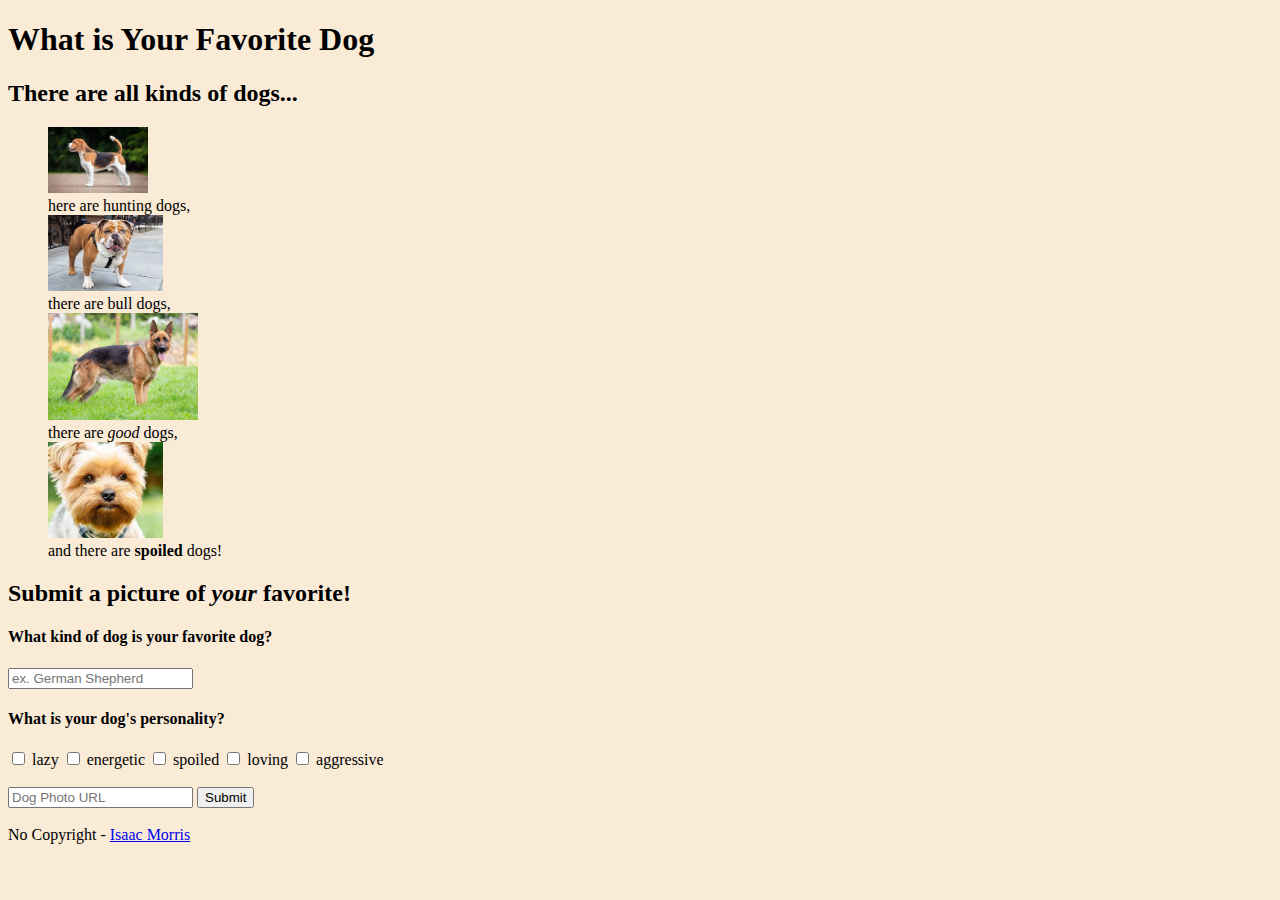
<file: dogForm.html>
<!DOCTYPE html>
<html lang="en-US">
<head>
    <meta attriubute="value">
    <title>Dog Thing</title>
</head>
<body style="background-color: antiquewhite;">
    <main>
    <h1>What is Your Favorite Dog</h1>
    <section>
        <h2>There are all kinds of dogs...</h2>
        <figure>
        <img src="images/beagleDog.jpeg" style="width: 100px;">
        <figcaption>here are hunting dogs,</figcaption>
        <img src="images/bullDog.jpeg" style="width: 115px;">
        <figcaption>there are bull dogs,</figcaption>
        <img src="images/germanDog.webp" style="width: 150px;">
        <figcaption>there are <i>good</i> dogs,</figcaption>
        <img src="images/yorkDog.jpeg" style="width: 115px;">
        <figcaption>and there are <b>spoiled</b> dogs!</figcaption>
    </figure>
    </section>
    <section>
        <h2>Submit a picture of <em>your</em> favorite!</h2>
        <h4>What kind of dog is your favorite dog?</h4>
        <form>
            <input type="text" placeholder="ex. German Shepherd" name="dogType">
        </form>
        <h4>What is your dog's personality?</h4>
        <form>
            <input type="checkbox" name="personality" value="lazy">
            <label for="lazy">lazy</label>
            <input name="personality" value="energetic" type="checkbox">
            <label for="energetic">energetic</label>
            <input name="personality" value="spoiled" type="checkbox">
            <label for="spoiled">spoiled</label>
            <input type="checkbox" name="personality" value="loving">
            <label for="loving">loving</label>
            <input type="checkbox" name="personality" value="aggressive">
            <label for="aggressive">aggressive</label>
        </form>
        <br>
        <form>
            <input type="text" placeholder="Dog Photo URL">
            <button type="button">Submit</button>
        </form>
    </section>
</main>
</body>
<br>
<footer>No Copyright - <a href="https://imorris03.github.io/personal-isaac-morris/">Isaac Morris</a></footer>
</html>
</file>
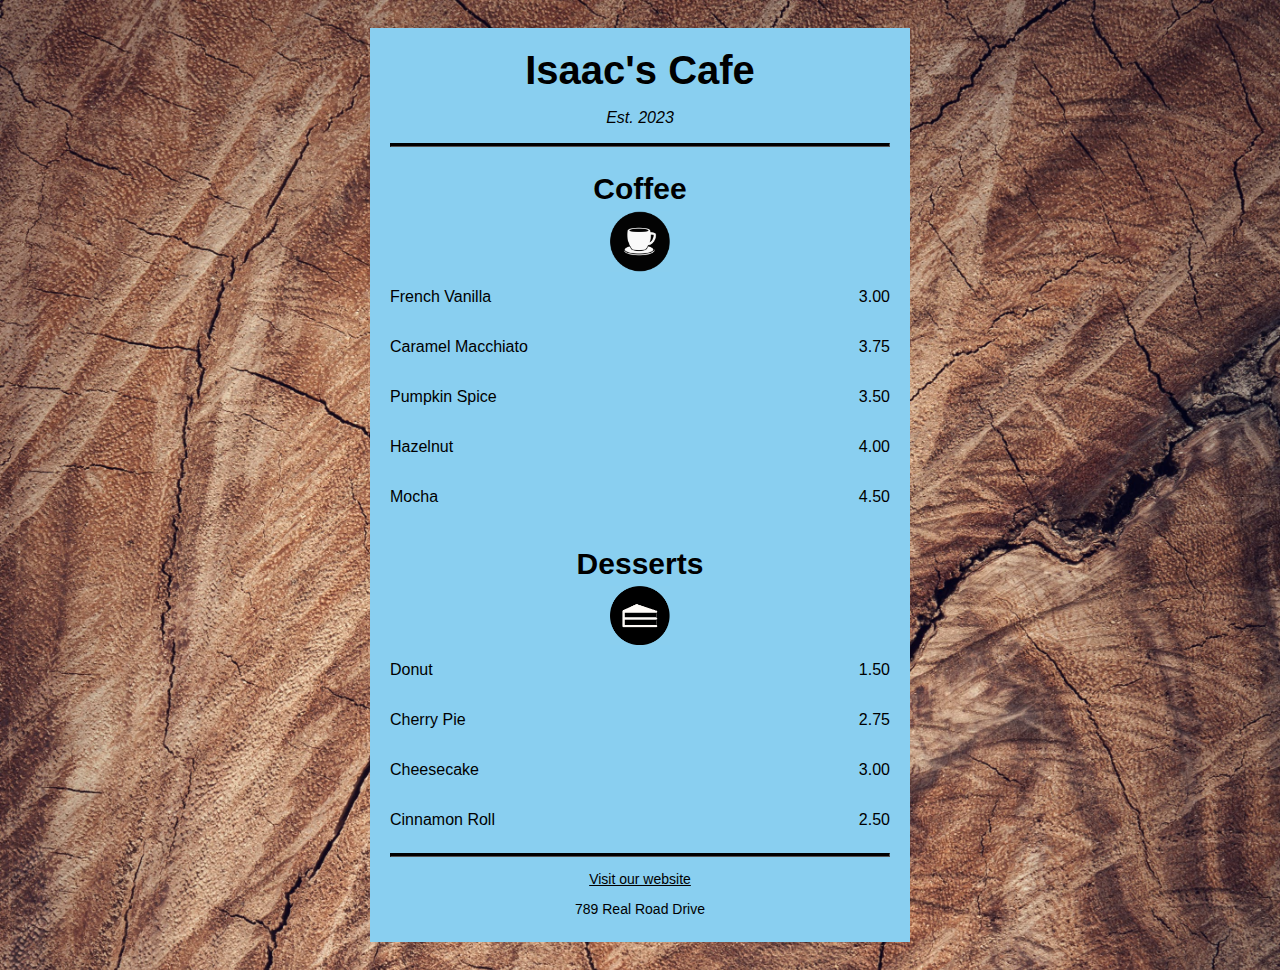
<file: menu.html>
<!DOCTYPE html>
<html lang="en">
<head>
    <meta charset="UTF-8">
    <meta name="viewport" content="width=device-width, initial-scale=1.0">
    <title>Cafe Menu</title>
    <link rel="stylesheet" href="menu.css"/>
</head>
<body>
    <div>
    <main>
        <h1>Isaac's Cafe</h1>
        <p class="established">Est. 2023</p>
        <hr>
        <section>
            <h2>Coffee</h2>
            <img src="images/COFFEE LOGO.png" alt="coffee logo">
            <article class="item">
                <p class="flavor">French Vanilla</p><p class="price">3.00</p>
            </article>
            <article class="item">
                <p class="flavor">Caramel Macchiato</p><p class="price">3.75</p>
            </article>
            <article class="item">
                <p class="flavor">Pumpkin Spice</p><p class="price">3.50</p>
            </article>
            <article class="item">
                <p class="flavor">Hazelnut</p><p class="price">4.00</p>
            </article>
            <article class="item">
                <p class="flavor">Mocha</p><p class="price">4.50</p>
            </article>
        </section>
        <section>
            <h2>Desserts</h2>
            <img src="images/cake logo.png" alt="cake logo">
            <article class="item">
                <p class="dessert">Donut</p><p class="price">1.50</p>
              </article>
              <article class="item">
                <p class="dessert">Cherry Pie</p><p class="price">2.75</p>
              </article>
              <article class="item">
                <p class="dessert">Cheesecake</p><p class="price">3.00</p>
              </article>
              <article class="item">
                <p class="dessert">Cinnamon Roll</p><p class="price">2.50</p>
              </article>
        </section>
    </main>
    <hr>
    <footer>
        <a href="https://imorris03.github.io/personal-isaac-morris/" target="_blank"><p>Visit our website</p></a>
        <p class="address">789 Real Road Drive</p>
    </footer>
    </div>
</body>
</html>
</file>
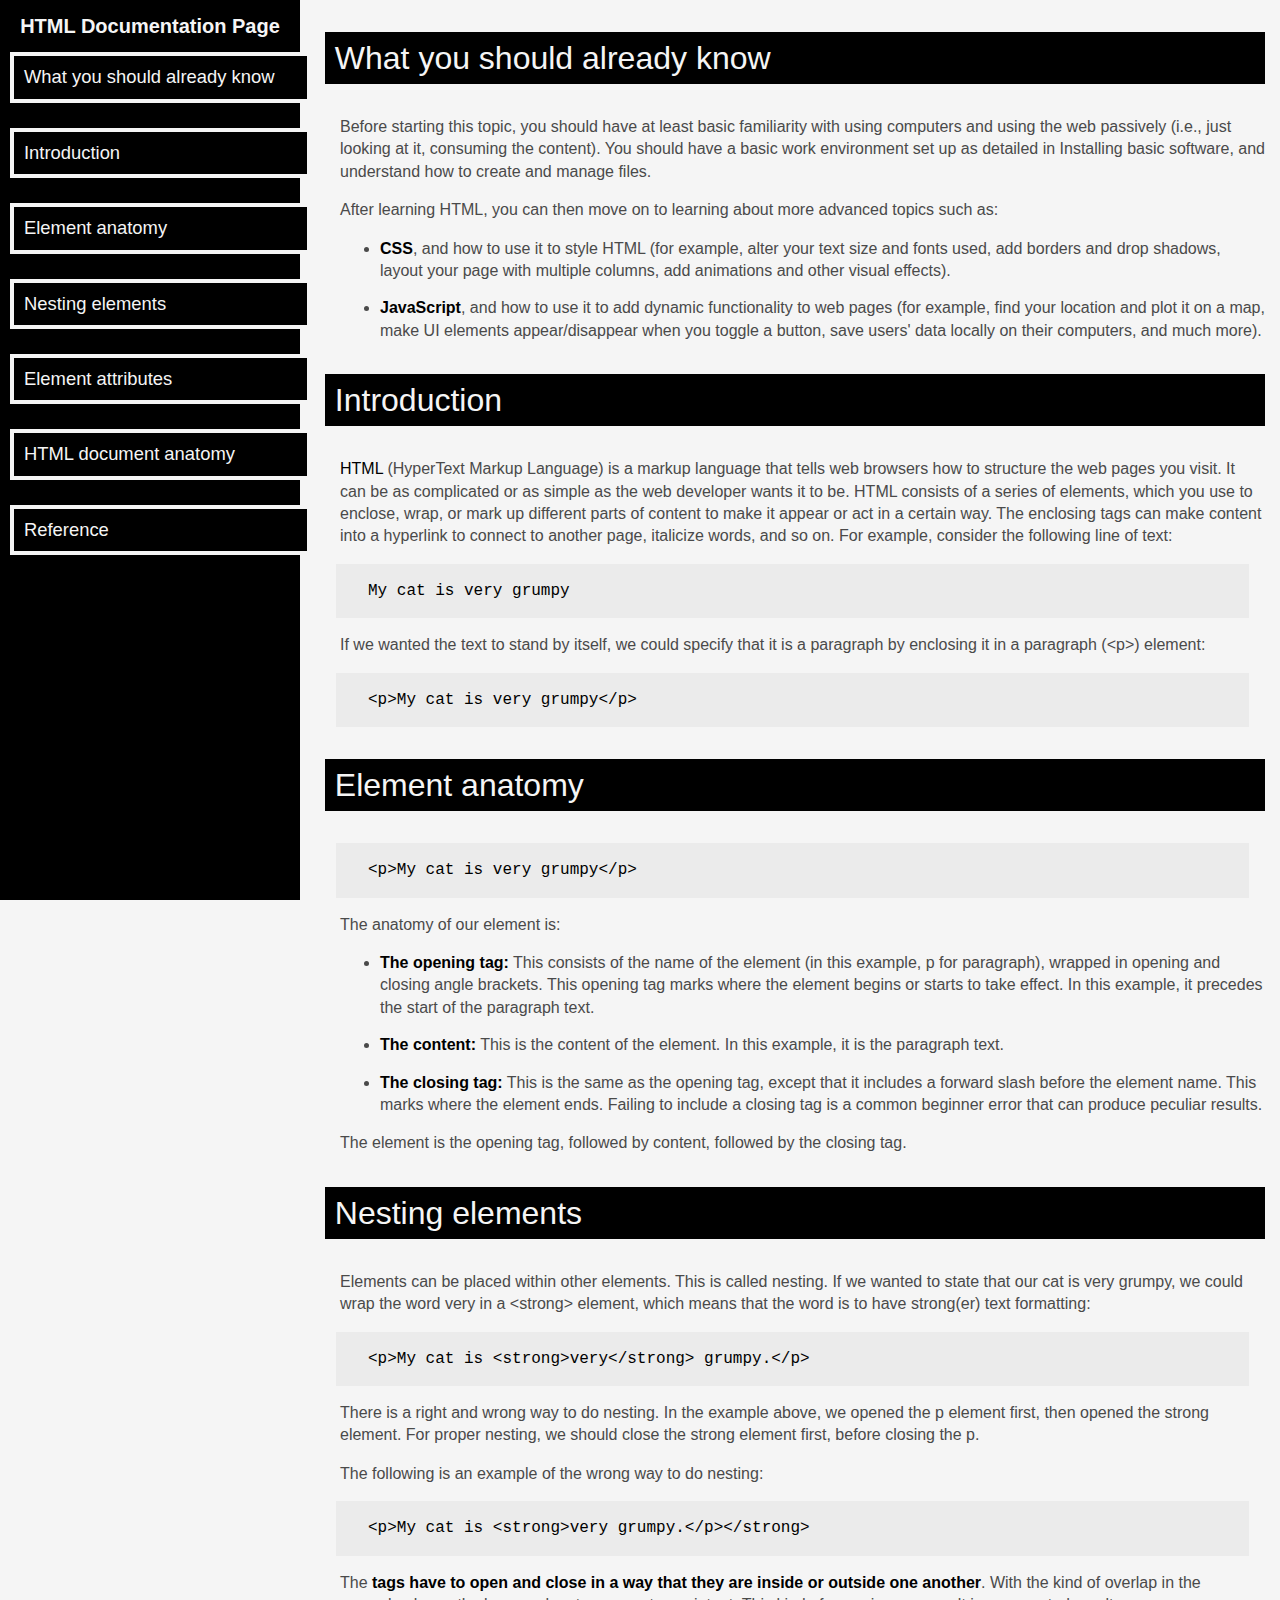
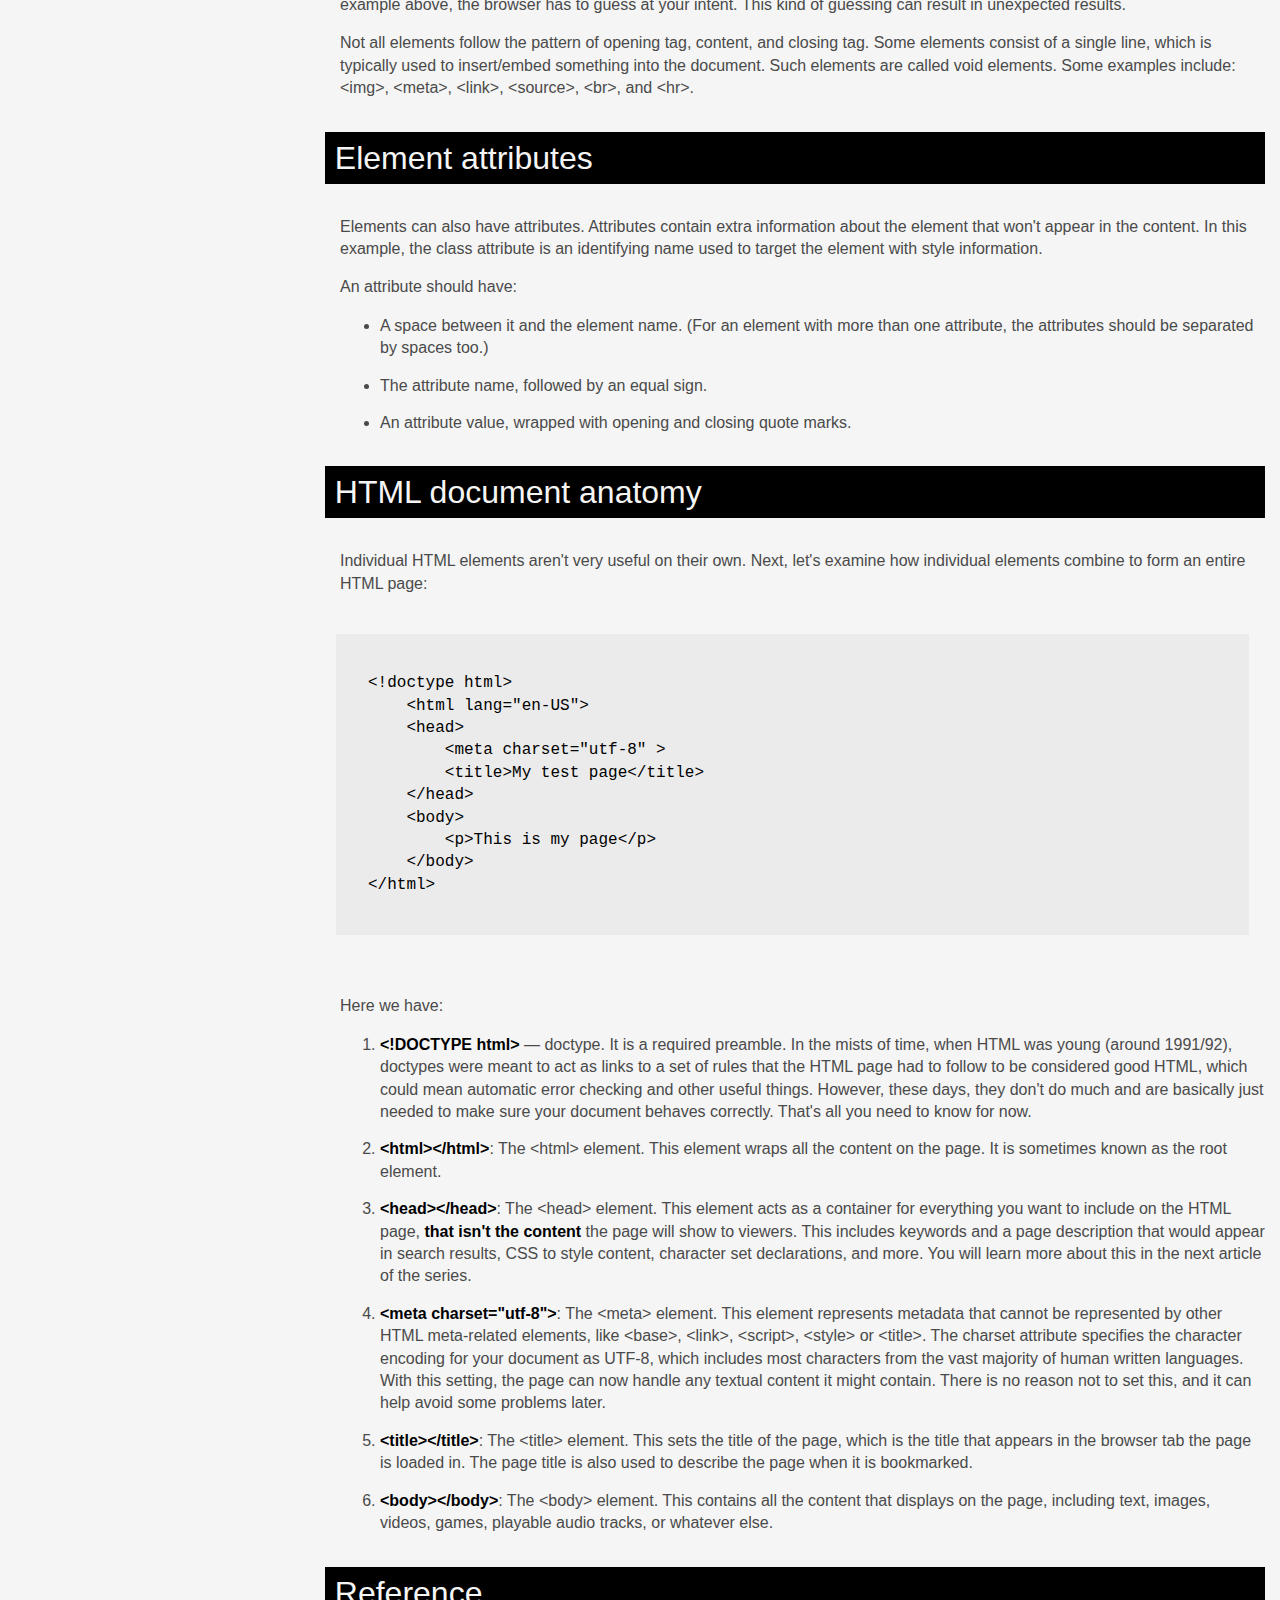
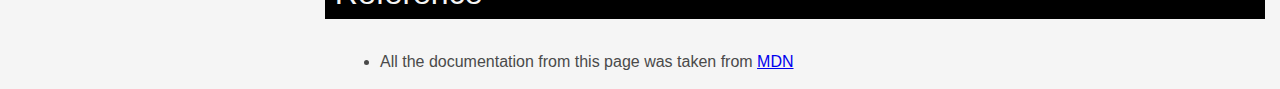
<file: html Technical Documentation Project/fcc_solution.html>
<!DOCTYPE html>
<html lang="en-us">
<head>
    <meta charset="UTF-8">
    <meta name="viewport" content="width=device-width, initial-scale=1.0">
    <title>HTML Technical Documentation Page</title>
    <link rel="stylesheet" href="fcc_solution.css">
</head>
<body>
    <p class="small-screen-header">HTML Documentation</p>
    <nav id="navbar">
        <header class="h1">HTML Documentation Page</header>
        <ul>
            <li><a href="#what_you_should_already_know" class="nav-link">What you should already know</a></li>
            <li><a href="#introduction" class="nav-link">Introduction</a></li>
            <li><a href="#element_anatomy" class="nav-link">Element anatomy</a></li>
            <li><a href="#nesting_elements" class="nav-link">Nesting elements</a></li>
            <li><a href="#element_attributes" class="nav-link">Element attributes</a></li>
            <li><a href="#html_document_anatomy" class="nav-link">HTML document anatomy</a></li>
            <li><a href="#reference" class="nav-link last">Reference</a></li>
        </ul>
    </nav>
    <main id="main-doc">
        <section class="main-section prereq" id="what_you_should_already_know">
            <header>What you should already know</header>
            <p>
                Before starting this topic, you should have at least basic familiarity 
                with using computers and using the web passively (i.e., just looking 
                at it, consuming the content). You should have a basic work 
                environment set up as detailed in Installing basic software, and 
                understand how to create and manage files.
            </p>
            <p>After learning HTML, you can then move on to learning about more advanced topics such as:</p>
            <ul>
                <li>
                    <b>CSS</b>, and how to use it to style HTML (for example, alter 
                    your text size and fonts used, add borders and drop shadows, 
                    layout your page with multiple columns, add animations and 
                    other visual effects).
                </li>
                <li>
                    <b>JavaScript</b>, and how to use it to add dynamic 
                    functionality to web pages (for example, find your location 
                    and plot it on a map, make UI elements appear/disappear 
                    when you toggle a button, save users' data locally on their 
                    computers, and much more).
                </li>
            </ul>
        </section>
        <section class="main-section intro" id="introduction">
            <header>Introduction</header>
            <p>
                <dfn>HTML</dfn> (HyperText Markup Language) is a markup language that tells 
                web browsers how to structure the web pages you visit. It can be as complicated 
                or as simple as the web developer wants it to be. HTML consists of a series of 
                elements, which you use to enclose, wrap, or mark up different parts of content 
                to make it appear or act in a certain way. The enclosing tags can make content 
                into a hyperlink to connect to another page, italicize words, and so on. For 
                example, consider the following line of text:
            </p>
            <code>My cat is very grumpy</code>
            <p>
                If we wanted the text to stand by itself, we could specify that it is a paragraph 
                by enclosing it in a paragraph (&lt;p&gt;) element:
            </p>
            <code>&lt;p&gt;My cat is very grumpy&lt;/p&gt;</code>
        </section>
        <section class="main-section element_of_anatomy" id="element_anatomy">
            <header>Element anatomy</header>
            <code>&lt;p&gt;My cat is very grumpy&lt;/p&gt;</code>
            <p>The anatomy of our element is:</p>
            <ul>
                <li><b>The opening tag:</b> This consists of the name of the element (in this 
                    example, p for paragraph), wrapped in opening and closing angle brackets. 
                    This opening tag marks where the element begins or starts to take effect. 
                    In this example, it precedes the start of the paragraph text.</li>
                <li><b>The content:</b> This is the content of the element. In this example, 
                    it is the paragraph text.</li>
                <li><b>The closing tag:</b> This is the same as the opening tag, except that 
                    it includes a forward slash before the element name. This marks where the 
                    element ends. Failing to include a closing tag is a common beginner error 
                    that can produce peculiar results.</li>
            </ul>
            <p>The element is the opening tag, followed by content, followed by the closing tag.</p>
        </section>
        <section class="main-section nesting" id="nesting_elements">
            <header>Nesting elements</header>
            <p>
                Elements can be placed within other elements. This is called nesting. If we 
                wanted to state that our cat is very grumpy, we could wrap the word very in a 
                &lt;strong&gt; element, which means that the word is to have strong(er) text 
                formatting:
            </p>
            <code>&lt;p&gt;My cat is &lt;strong&gt;very&lt;/strong&gt; grumpy.&lt;/p&gt;</code>
            <p>
                There is a right and wrong way to do nesting. In the example above, we opened 
                the p element first, then opened the strong element. For proper nesting, we 
                should close the strong element first, before closing the p.
            </p>
            <p>The following is an example of the wrong way to do nesting:</p>
            <code>&lt;p&gt;My cat is &lt;strong&gt;very grumpy.&lt;/p&gt;&lt;/strong&gt;</code>
            <p>
                The <b>tags have to open and close in a way that they are inside or outside one 
                another</b>. With the kind of overlap in the example above, the browser has to guess 
                at your intent. This kind of guessing can result in unexpected results.
            </p>
            <p>
                Not all elements follow the pattern of opening tag, content, and closing tag. 
                Some elements consist of a single line, which is typically used to insert/embed 
                something into the document. Such elements are called void elements. Some examples
                include: &lt;img&gt;, &lt;meta&gt;, &lt;link&gt;, &lt;source&gt;, &lt;br&gt;, and 
                &lt;hr&gt;.
            </p>
        </section>
        <section class="main-section attributes" id="element_attributes">
            <header>Element attributes</header>
            <p>
                Elements can also have attributes. Attributes contain extra information about the 
                element that won't appear in the content. In this example, the class attribute is 
                an identifying name used to target the element with style information.
            </p>
            <p>An attribute should have:</p>
            <ul>
                <li>A space between it and the element name. (For an element with more than one 
                    attribute, the attributes should be separated by spaces too.)</li>
                <li>The attribute name, followed by an equal sign.</li>
                <li>An attribute value, wrapped with opening and closing quote marks.</li>
            </ul>
        </section>
        <section class="main-section document_anatomy" id="html_document_anatomy">
            <header>HTML document anatomy</header>
            <p>
                Individual HTML elements aren't very useful on their own. Next, let's examine how 
                individual elements combine to form an entire HTML page:
            </p>
            <pre>
                <code>
&lt;!doctype html&gt;
    &lt;html lang=&quot;en-US&quot;&gt;
    &lt;head&gt;
        &lt;meta charset=&quot;utf-8&quot; &gt;
        &lt;title&gt;My test page&lt;/title&gt;
    &lt;/head&gt;
    &lt;body&gt;
        &lt;p&gt;This is my page&lt;/p&gt;
    &lt;/body&gt;
&lt;/html&gt;
                </code>
            </pre>
            <p>Here we have:</p>
            <ol>
                <li>
                    <b>&lt;!DOCTYPE html&gt;</b> — doctype. It is a required preamble. In the mists 
                    of time, when HTML was young (around 1991/92), doctypes were meant to 
                    act as links to a set of rules that the HTML page had to follow to be 
                    considered good HTML, which could mean automatic error checking and other 
                    useful things. However, these days, they don't do much and are basically 
                    just needed to make sure your document behaves correctly. That's all you 
                    need to know for now.
                </li>
                <li>
                    <b>&lt;html&gt;&lt;/html&gt;</b>: The &lt;html&gt; element. This element wraps 
                    all the content on the page. It is sometimes known as the root element.
                </li>
                <li>
                    <b>&lt;head&gt;&lt;/head&gt;</b>: The &lt;head&gt; element. This element acts 
                    as a container for everything you want to include on the HTML page, <b>that 
                    isn't the content</b> the page will show to viewers. This includes keywords 
                    and a page description that would appear in search results, CSS to style 
                    content, character set declarations, and more. You will learn more about 
                    this in the next article of the series.
                </li>
                <li>
                    <b>&lt;meta charset=&quot;utf-8&quot;&gt;</b>: The &lt;meta&gt; element. 
                    This element represents metadata that cannot be represented by other HTML 
                    meta-related elements, like &lt;base&gt;, &lt;link&gt;, &lt;script&gt;, 
                    &lt;style&gt; or &lt;title&gt;. The charset attribute specifies the 
                    character encoding for your document as UTF-8, which includes most 
                    characters from the vast majority of human written languages. With this 
                    setting, the page can now handle any textual content it might contain. 
                    There is no reason not to set this, and it can help avoid some problems 
                    later.
                </li>
                <li>
                    <b>&lt;title&gt;&lt;/title&gt;</b>: The &lt;title&gt; element. This sets the 
                    title of the page, which is the title that appears in the browser tab the 
                    page is loaded in. The page title is also used to describe the page when 
                    it is bookmarked.
                </li>
                <li>
                    <b>&lt;body&gt;&lt;/body&gt;</b>: The &lt;body&gt; element. This contains all 
                    the content that displays on the page, including text, images, videos, 
                    games, playable audio tracks, or whatever else.
                </li>
            </ol>
        </section>
        <section class="main-section link" id="reference">
            <header>Reference</header>
            <ul>
                <li>
                    All the documentation from this page was taken from 
                    <a href="https://developer.mozilla.org/en-US/docs/Web/HTML">MDN</a>
                </li>
            </ul>
        </section>
    </main>
</body>
</html>
</file>
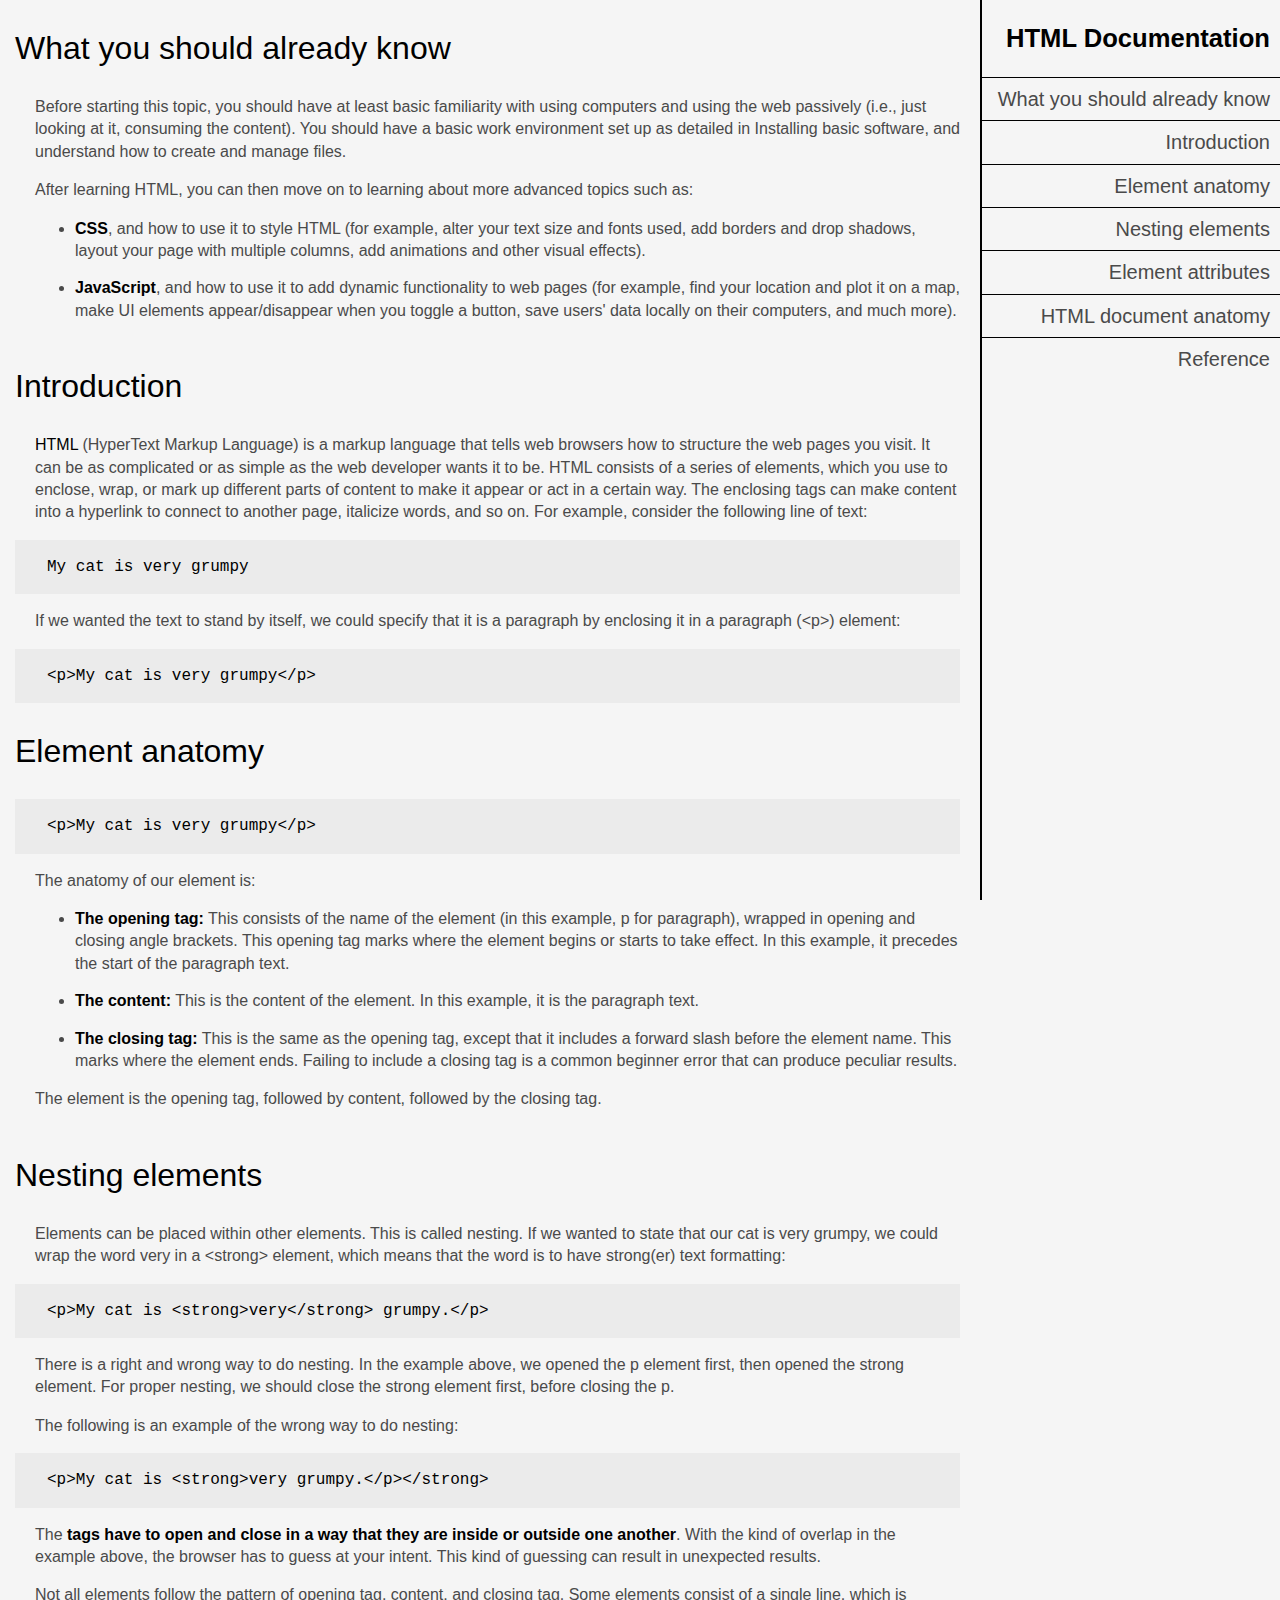
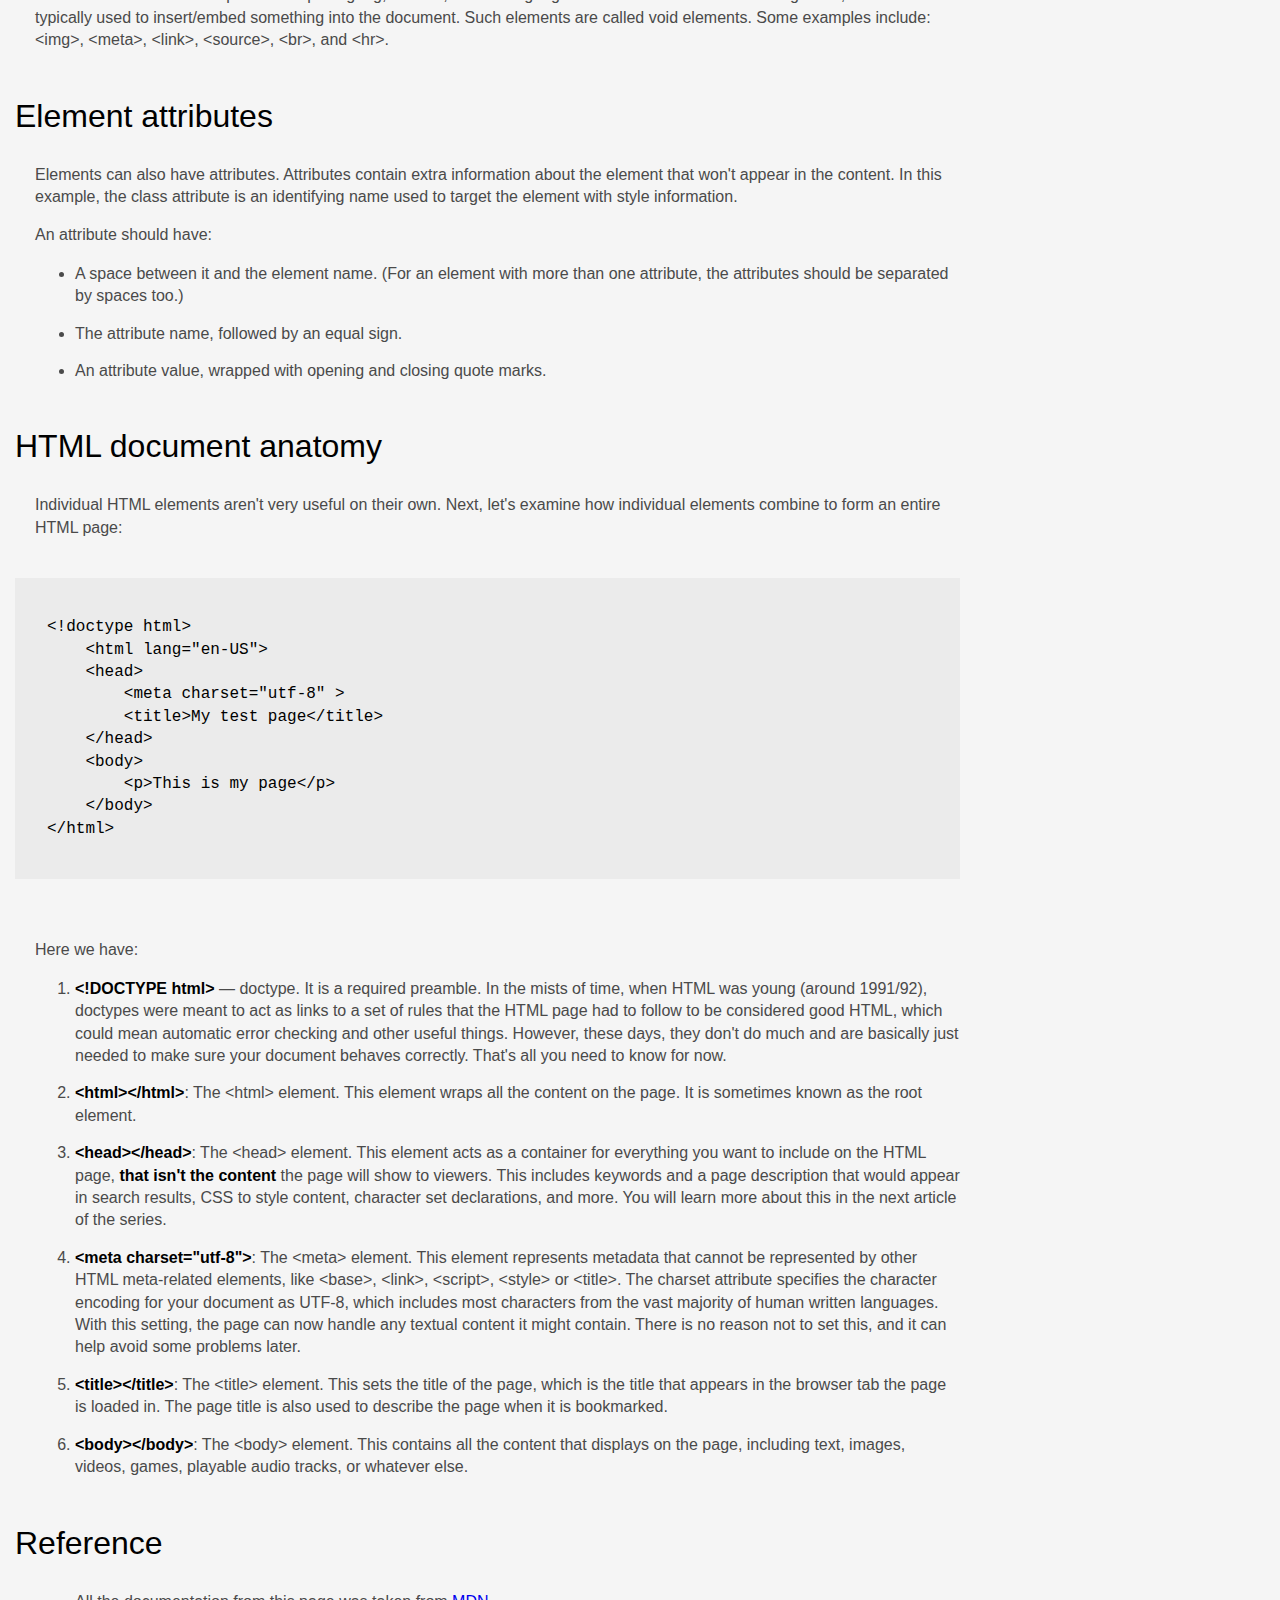
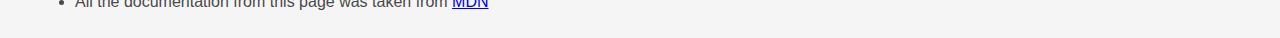
<file: html Technical Documentation Project/tdpage.html>
<!DOCTYPE html>
<html lang="en-us">
<head>
    <meta charset="UTF-8">
    <meta name="viewport" content="width=device-width, initial-scale=1.0">
    <title>HTML Technical Documentation Page</title>
    <link rel="stylesheet" href="styles.css">
</head>
<body>
    <h1 class="small-screen-header">HTML Documentation</h1>
    <nav id="navbar">
        <header>
            <h1>HTML Documentation</h1>
        </header>
        <ul>
            <li><a href="#what_you_should_already_know" class="nav-link">What you should already know</a></li>
            <li><a href="#introduction" class="nav-link">Introduction</a></li>
            <li><a href="#element_anatomy" class="nav-link">Element anatomy</a></li>
            <li><a href="#nesting_elements" class="nav-link">Nesting elements</a></li>
            <li><a href="#element_attributes" class="nav-link">Element attributes</a></li>
            <li><a href="#html_document_anatomy" class="nav-link">HTML document anatomy</a></li>
            <li><a href="#reference" class="nav-link last">Reference</a></li>
        </ul>
    </nav>
    <main id="main-doc">
        <section class="main-section prereq" id="what_you_should_already_know">
            <header>What you should already know</header>
            <p>
                Before starting this topic, you should have at least basic familiarity 
                with using computers and using the web passively (i.e., just looking 
                at it, consuming the content). You should have a basic work 
                environment set up as detailed in Installing basic software, and 
                understand how to create and manage files.
            </p>
            <p>After learning HTML, you can then move on to learning about more advanced topics such as:</p>
            <ul>
                <li>
                    <b>CSS</b>, and how to use it to style HTML (for example, alter 
                    your text size and fonts used, add borders and drop shadows, 
                    layout your page with multiple columns, add animations and 
                    other visual effects).
                </li>
                <li>
                    <b>JavaScript</b>, and how to use it to add dynamic 
                    functionality to web pages (for example, find your location 
                    and plot it on a map, make UI elements appear/disappear 
                    when you toggle a button, save users' data locally on their 
                    computers, and much more).
                </li>
            </ul>
        </section>
        <section class="main-section intro" id="introduction">
            <header>Introduction</header>
            <p>
                <dfn>HTML</dfn> (HyperText Markup Language) is a markup language that tells 
                web browsers how to structure the web pages you visit. It can be as complicated 
                or as simple as the web developer wants it to be. HTML consists of a series of 
                elements, which you use to enclose, wrap, or mark up different parts of content 
                to make it appear or act in a certain way. The enclosing tags can make content 
                into a hyperlink to connect to another page, italicize words, and so on. For 
                example, consider the following line of text:
            </p>
            <code>My cat is very grumpy</code>
            <p>
                If we wanted the text to stand by itself, we could specify that it is a paragraph 
                by enclosing it in a paragraph (&lt;p&gt;) element:
            </p>
            <code>&lt;p&gt;My cat is very grumpy&lt;/p&gt;</code>
        </section>
        <section class="main-section element_of_anatomy" id="element_anatomy">
            <header>Element anatomy</header>
            <code>&lt;p&gt;My cat is very grumpy&lt;/p&gt;</code>
            <p>The anatomy of our element is:</p>
            <ul>
                <li><b>The opening tag:</b> This consists of the name of the element (in this 
                    example, p for paragraph), wrapped in opening and closing angle brackets. 
                    This opening tag marks where the element begins or starts to take effect. 
                    In this example, it precedes the start of the paragraph text.</li>
                <li><b>The content:</b> This is the content of the element. In this example, 
                    it is the paragraph text.</li>
                <li><b>The closing tag:</b> This is the same as the opening tag, except that 
                    it includes a forward slash before the element name. This marks where the 
                    element ends. Failing to include a closing tag is a common beginner error 
                    that can produce peculiar results.</li>
            </ul>
            <p>The element is the opening tag, followed by content, followed by the closing tag.</p>
        </section>
        <section class="main-section nesting" id="nesting_elements">
            <header>Nesting elements</header>
            <p>
                Elements can be placed within other elements. This is called nesting. If we 
                wanted to state that our cat is very grumpy, we could wrap the word very in a 
                &lt;strong&gt; element, which means that the word is to have strong(er) text 
                formatting:
            </p>
            <code>&lt;p&gt;My cat is &lt;strong&gt;very&lt;/strong&gt; grumpy.&lt;/p&gt;</code>
            <p>
                There is a right and wrong way to do nesting. In the example above, we opened 
                the p element first, then opened the strong element. For proper nesting, we 
                should close the strong element first, before closing the p.
            </p>
            <p>The following is an example of the wrong way to do nesting:</p>
            <code>&lt;p&gt;My cat is &lt;strong&gt;very grumpy.&lt;/p&gt;&lt;/strong&gt;</code>
            <p>
                The <b>tags have to open and close in a way that they are inside or outside one 
                another</b>. With the kind of overlap in the example above, the browser has to guess 
                at your intent. This kind of guessing can result in unexpected results.
            </p>
            <p>
                Not all elements follow the pattern of opening tag, content, and closing tag. 
                Some elements consist of a single line, which is typically used to insert/embed 
                something into the document. Such elements are called void elements. Some examples
                include: &lt;img&gt;, &lt;meta&gt;, &lt;link&gt;, &lt;source&gt;, &lt;br&gt;, and 
                &lt;hr&gt;.
            </p>
        </section>
        <section class="main-section attributes" id="element_attributes">
            <header>Element attributes</header>
            <p>
                Elements can also have attributes. Attributes contain extra information about the 
                element that won't appear in the content. In this example, the class attribute is 
                an identifying name used to target the element with style information.
            </p>
            <p>An attribute should have:</p>
            <ul>
                <li>A space between it and the element name. (For an element with more than one 
                    attribute, the attributes should be separated by spaces too.)</li>
                <li>The attribute name, followed by an equal sign.</li>
                <li>An attribute value, wrapped with opening and closing quote marks.</li>
            </ul>
        </section>
        <section class="main-section document_anatomy" id="html_document_anatomy">
            <header>HTML document anatomy</header>
            <p>
                Individual HTML elements aren't very useful on their own. Next, let's examine how 
                individual elements combine to form an entire HTML page:
            </p>
            <pre>
                <code>
&lt;!doctype html&gt;
    &lt;html lang=&quot;en-US&quot;&gt;
    &lt;head&gt;
        &lt;meta charset=&quot;utf-8&quot; &gt;
        &lt;title&gt;My test page&lt;/title&gt;
    &lt;/head&gt;
    &lt;body&gt;
        &lt;p&gt;This is my page&lt;/p&gt;
    &lt;/body&gt;
&lt;/html&gt;
                </code>
            </pre>
            <p>Here we have:</p>
            <ol>
                <li>
                    <b>&lt;!DOCTYPE html&gt;</b> — doctype. It is a required preamble. In the mists 
                    of time, when HTML was young (around 1991/92), doctypes were meant to 
                    act as links to a set of rules that the HTML page had to follow to be 
                    considered good HTML, which could mean automatic error checking and other 
                    useful things. However, these days, they don't do much and are basically 
                    just needed to make sure your document behaves correctly. That's all you 
                    need to know for now.
                </li>
                <li>
                    <b>&lt;html&gt;&lt;/html&gt;</b>: The &lt;html&gt; element. This element wraps 
                    all the content on the page. It is sometimes known as the root element.
                </li>
                <li>
                    <b>&lt;head&gt;&lt;/head&gt;</b>: The &lt;head&gt; element. This element acts 
                    as a container for everything you want to include on the HTML page, <b>that 
                    isn't the content</b> the page will show to viewers. This includes keywords 
                    and a page description that would appear in search results, CSS to style 
                    content, character set declarations, and more. You will learn more about 
                    this in the next article of the series.
                </li>
                <li>
                    <b>&lt;meta charset=&quot;utf-8&quot;&gt;</b>: The &lt;meta&gt; element. 
                    This element represents metadata that cannot be represented by other HTML 
                    meta-related elements, like &lt;base&gt;, &lt;link&gt;, &lt;script&gt;, 
                    &lt;style&gt; or &lt;title&gt;. The charset attribute specifies the 
                    character encoding for your document as UTF-8, which includes most 
                    characters from the vast majority of human written languages. With this 
                    setting, the page can now handle any textual content it might contain. 
                    There is no reason not to set this, and it can help avoid some problems 
                    later.
                </li>
                <li>
                    <b>&lt;title&gt;&lt;/title&gt;</b>: The &lt;title&gt; element. This sets the 
                    title of the page, which is the title that appears in the browser tab the 
                    page is loaded in. The page title is also used to describe the page when 
                    it is bookmarked.
                </li>
                <li>
                    <b>&lt;body&gt;&lt;/body&gt;</b>: The &lt;body&gt; element. This contains all 
                    the content that displays on the page, including text, images, videos, 
                    games, playable audio tracks, or whatever else.
                </li>
            </ol>
        </section>
        <section class="main-section link" id="reference">
            <header>Reference</header>
            <ul>
                <li>
                    All the documentation from this page was taken from 
                    <a href="https://developer.mozilla.org/en-US/docs/Web/HTML">MDN</a>
                </li>
            </ul>
        </section>
    </main>
</body>
</html>
</file>
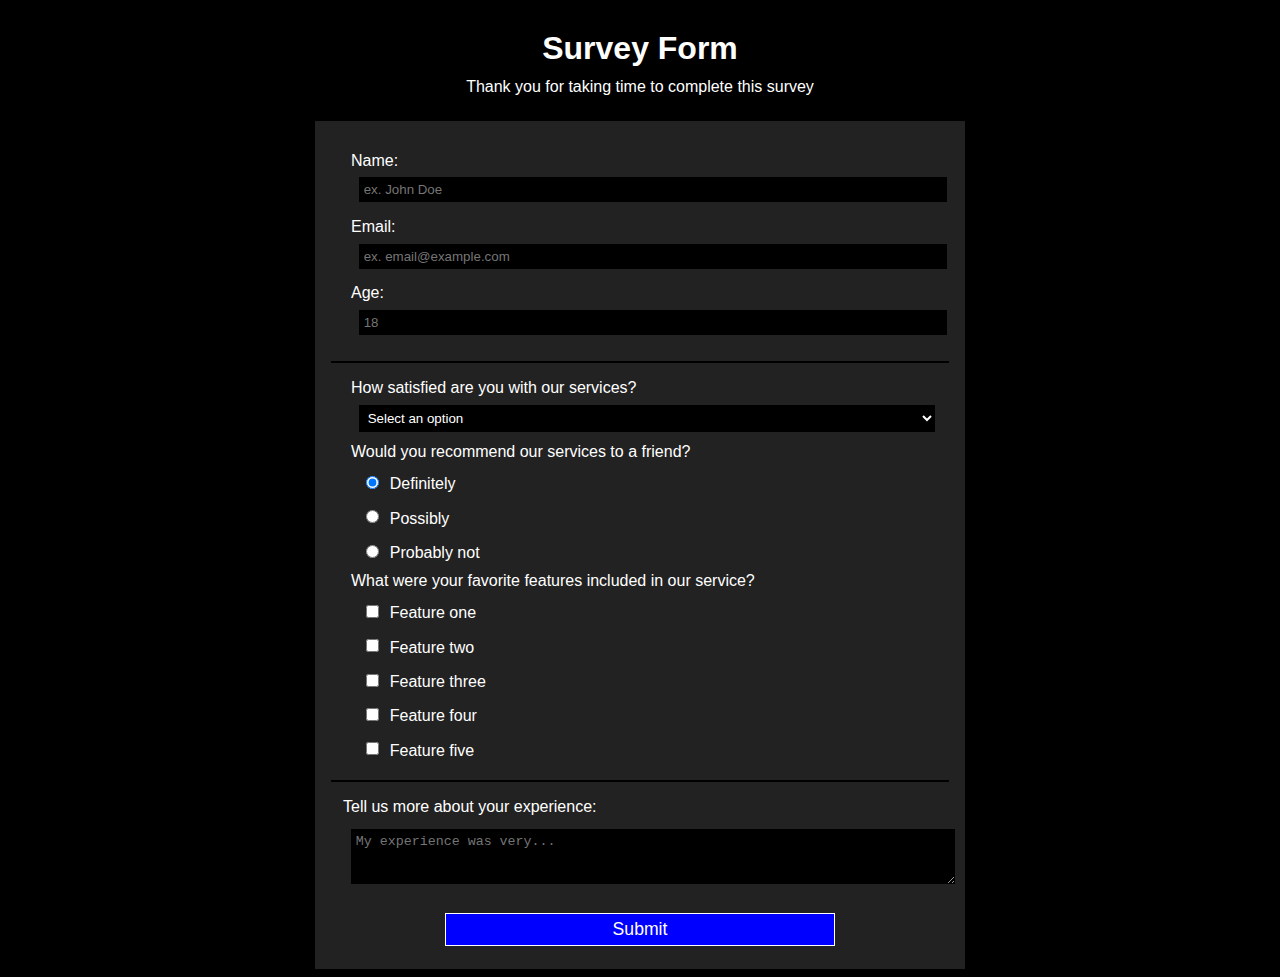
<file: Survey Form Project/survey.html>
<!DOCTYPE html>
<html lang="en">
  <head>
    <meta charset="utf-8">
    <meta name="viewport" content="width=device-width, initial-scale=1.0">
    <title>Survey Form</title>
    <link rel="stylesheet" href="survey.css"/>
  </head>
  <body>
    <h1 id="title">Survey Form</h1>
    <p id="description">Thank you for taking time to complete this survey</p>
    <div>
    <form id="survey-form" method="get" action=''>
      <fieldset>
        <label for="name" id="name-label">Name: <input type="text" id="name" placeholder="ex. John Doe" required></label>
        <label for="email" id="email-label">Email: <input type="email" placeholder="ex. email@example.com" id="email" required></label>
        <label for="number" id="number-label">Age: <input type="number" min="18" max="120" placeholder="18" id="number"></label>
      </fieldset>
      <fieldset>
        <label class="satisfaction">How satisfied are you with our services?
        <select id="dropdown">
          <option>Select an option</option>
          <option>Very satisfied!</option>
          <option>Satisfied</option>
          <option>Dissapointed.</option>
        </label>
        </select>
        <legend>Would you recommend our services to a friend?</legend>
        <label><input type="radio" name="refer" class="inline" value="definitely" checked> Definitely</label>
        <label><input type="radio" name="refer"
class="inline" value="possibly"> Possibly</label>
        <label><input type="radio" name="refer" class="inline" value="probably not"> Probably not</label>
        <legend>What were your favorite features included in our service?</legend>
<label class="feature"><input type="checkbox" class="feature" value="one"> Feature one</label>
<label class="feature"><input type="checkbox" class="feature" value="two"> Feature two</label>
<label class="feature"><input type="checkbox" class="feature" value="three"> Feature three</label>
<label class="feature"><input type="checkbox" class="feature" value="four"> Feature four</label>
<label class="feature"><input type="checkbox" class="feature" value="five"> Feature five</label>
      </fieldset>
      <fieldset>
  <legend>Tell us more about your experience: </legend>
  <textarea rows="3" cols="30" placeholder="My experience was very..."></textarea>
</fieldset>
      <input type="submit" id="submit" value="Submit">
    </form>
    </div>
  </body>
</html>
</file>
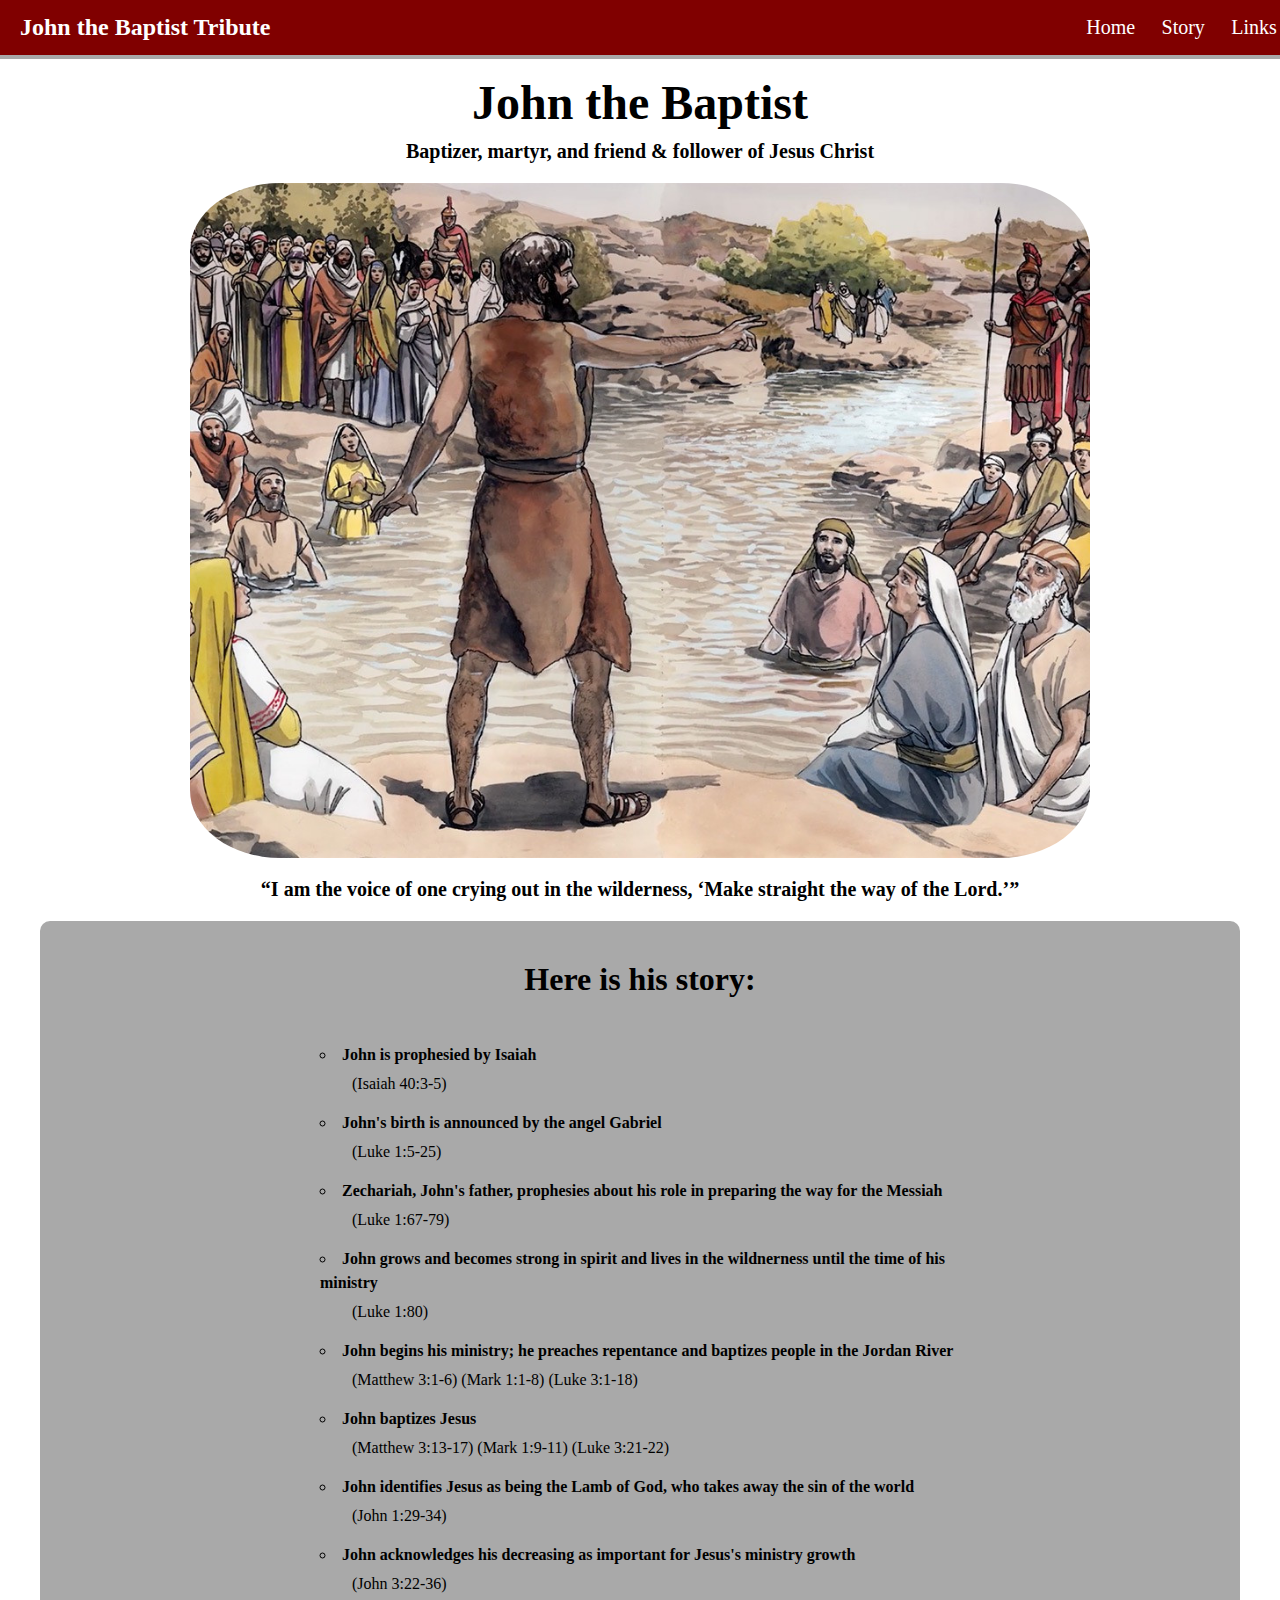
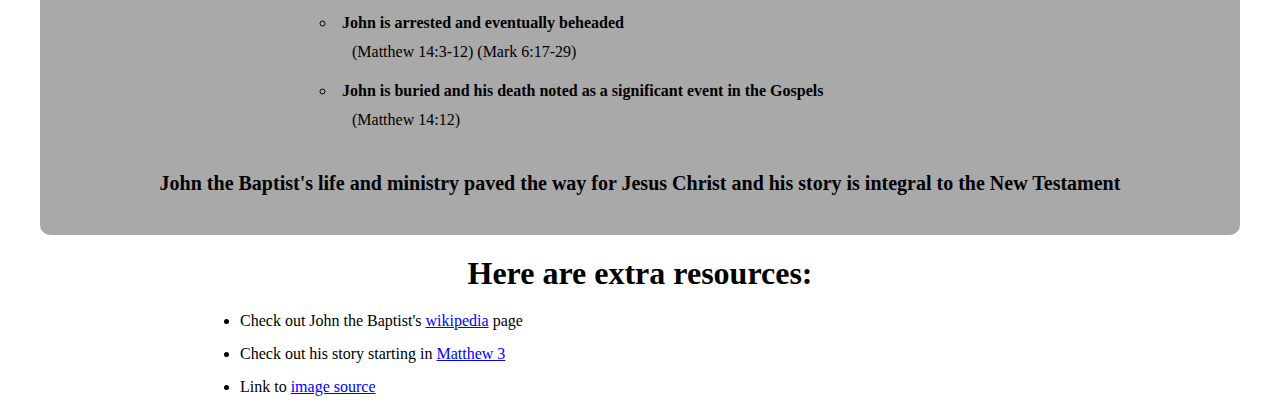
<file: Tribute Page Project/tribute.html>
<!DOCTYPE html>
<html lang="en-us">
<head>
    <meta charset="UTF-8">
    <meta name="viewport" content="width=device-width, initial-scale=1.0">
    <meta name="description" content="freecodecamp project: a tribute page for John the Baptist">
    <link rel="stylesheet" href="styles.css">
    <title>John the Baptist Tribute</title>
</head>
<body>
    <header>
        <nav>
            <h1>John the Baptist Tribute</h1>
            <ul>
                <li><a href="#top">Home</a></li>
                <li><a href="#quote">Story</a></li>
                <li><a href="#resources">Links</a></li>
            </ul>
        </nav>
    </header>
    <main>
        <div class="home">
            <h2>John the Baptist</h2>
            <h4>Baptizer, martyr, and friend & follower of Jesus Christ</h4>
            <figure>
                <img src="John_image.jpg" alt="Picture of John the Baptist">
                <figcaption id="quote">
                    <p><q>I am the voice of one crying out in the wilderness, <q>Make straight the way of the Lord.</q></q></p>
                </figcaption>
            </figure>
        </div>
        <div class="story" id="timeline">
            <div class="container">
                <h3>Here is his story:</h3>
                <ul>
                    <li class="story info">John is prophesied by Isaiah</li>
                    <li class="story citation"><a href="https://www.biblegateway.com/passage/?search=Isaiah+40%3A3-5&version=ESV">(Isaiah 40:3-5)</a></li>
                    <li class="story info">John's birth is announced by the angel Gabriel</li>
                    <li class="story citation"><a href="https://www.biblegateway.com/passage/?search=Luke+1%3A5-25&version=ESV">(Luke 1:5-25)</a></li>
                    <li class="story info">Zechariah, John's father, prophesies about his role in preparing the way for the Messiah</li>
                    <li class="story citation"><a href="https://www.biblegateway.com/passage/?search=%28Luke+1%3A67-79%29&version=ESV">(Luke 1:67-79)</a></li>
                    <li class="story info">John grows and becomes strong in spirit and lives in the wildnerness until the time of his ministry</li>
                    <li class="story citation"><a href="https://www.biblegateway.com/passage/?search=Luke+1%3A80&version=ESV">(Luke 1:80)</a></li>
                    <li class="story info">John begins his ministry; he preaches repentance and baptizes people in the Jordan River</li>
                    <li class="story citation"><a href="https://www.biblegateway.com/passage/?search=Matthew+3%3A1-6&version=ESV">(Matthew 3:1-6)</a> <a href="https://www.biblegateway.com/passage/?search=Mark+1%3A1-8&version=ESV">(Mark 1:1-8)</a> <a href="https://www.biblegateway.com/passage/?search=Luke+3%3A1-18&version=ESV">(Luke 3:1-18)</a></li>
                    <li class="story info">John baptizes Jesus</li>
                    <li class="story citation"><a href="https://www.biblegateway.com/passage/?search=Matthew+3%3A13-17&version=ESV">(Matthew 3:13-17)</a> <a href="https://www.biblegateway.com/passage/?search=Mark+1%3A9-11&version=ESV">(Mark 1:9-11)</a> <a href="https://www.biblegateway.com/passage/?search=Luke+3%3A21-22&version=ESV">(Luke 3:21-22)</a></li>
                    <li class="story info">John identifies Jesus as being the Lamb of God, who takes away the sin of the world</li>
                    <li class="story citation"><a href="https://www.biblegateway.com/passage/?search=John+1%3A29-34&version=ESV">(John 1:29-34)</a></li>
                    <li class="story info">John acknowledges his decreasing as important for Jesus's ministry growth</li>
                    <li class="story citation"><a href="https://www.biblegateway.com/passage/?search=John+3%3A22-36&version=ESV">(John 3:22-36)</a></li>
                    <li class="story info">John is arrested and eventually beheaded</li>
                    <li class="story citation"><a href="https://www.biblegateway.com/passage/?search=Matthew+14%3A3-12&version=ESV">(Matthew 14:3-12)</a> <a href="https://www.biblegateway.com/passage/?search=Mark+6%3A17-29&version=ESV">(Mark 6:17-29)</a></li>
                    <li class="story info">John is buried and his death noted as a significant event in the Gospels</li>
                    <li class="story citation"><a href="https://www.biblegateway.com/passage/?search=Matthew+14%3A12&version=ESV">(Matthew 14:12)</a></li>
                </ul>
        </div>
            <h4>John the Baptist's life and ministry paved the way for Jesus Christ and his story is integral to the New Testament</h4>
        </div>
        <div class="links" id="resources">
            <h3>Here are extra resources:</h3>
            <div class="resource-container">
                <ul>
                    <li class="links">Check out John the Baptist's <a href="https://en.wikipedia.org/wiki/John_the_Baptist">wikipedia</a> page</li>
                    <li class="links">Check out his story starting in <a href="https://www.biblegateway.com/passage/?search=Matthew%203&version=ESV">Matthew 3</a></li>
                    <li class="links">Link to <a href="https://www.freebibleimages.org/illustrations/gnpi-012-john-baptist/">image source</a></li>
                </ul>
            </div>
        </div>
    </main>
</body>
</html>
</file>
<file: menu.css>
body {
    background-image: url(images/wood.jpg);
    /* credit: Photo by FWStudio from Pexels: 
    https://www.pexels.com/photo/brown-wood-surface-172289/ */
    background-size: cover;
    font-family: sans-serif;
    padding: 20px;
}

div {
    background-color: #89CFF0;
    width: 80%;
    max-width: 500px;
    margin-left: auto;
    margin-right: auto;
    padding: 20px;
}

img {
    display: block;
    max-width: 60px;
    height: auto;
    margin-top: -20px;
    margin-left: auto;
    margin-right: auto;
    /* logos generated from LOGO.com */
}

.item p {
    display: inline-block;
}

.flavor, .dessert {
    text-align: left;
    width: 75%;
}

.price {
    text-align: right;
    width: 25%;
}

h1, h2 {
    font-family: Impact, Haettenschweiler, 'Arial Narrow Bold', sans-serif;
  }

  h1, h2, p {
    text-align: center;
  }

.established {
    font-style: italic;
}

h1 {
    font-size: 40px;
    margin-bottom: 5px;
    margin-top: 0px;
  }
  
h2 {
    font-size: 30px;
}

hr {
    height: 2px;
    background-color: black;
    border-color: black;
}

footer {
    font-size: 14px;
}

.cLogo {
    display: block;
    max-width: 60px;
    height: auto;
    margin-left: auto;
    margin-right: auto;
}

.address {
    margin-bottom: 5px;
}

a {
    color: black;
}

a:hover {
    font-weight: Bold;
    color: black;
}

a:visited {
    color: white;
}
</file>
<file: html Technical Documentation Project/fcc_solution.css>
:root {
    --doc-black: black;
    --doc-white: whitesmoke;
}

html {
    font-size: 16px;
    font-family: Arial, Helvetica, sans-serif;
}

body {
    background-color: whitesmoke;
    box-sizing: border-box;
    margin: 0;
    padding: 0;
    line-height: 1.4rem;
}

.small-screen-header {
    display: none;
}

nav {
    box-sizing: border-box;
    height: 100%;
    position: fixed;
    left: 0;
    top: 0;
    width: 300px;
    text-align: left;
    background-color: black;
}

nav ul {
    list-style: none;
    margin: 0;
    padding: 0;
}

.h1 {
    font-size: 1.25rem;
    font-weight: 900;
    padding: 10px;
    color: whitesmoke;
    text-align: center;
    margin-top: 5px;
    margin-bottom: -20px;
}

.nav-link {
    display: block;
    font-size: 1.15rem;
    text-decoration: none;
    padding: 10px;
    margin-left: 10px;
    margin-top: 25px;
    cursor: pointer;
    color: whitesmoke;
    background-color: black;
    border: 4px solid whitesmoke;
    width: 91%;
    text-align: left;
}

.nav-link:hover {
    margin-left: 0px;
}

main {
    margin: 0 15px 15px 320px;
    background-color: whitesmoke;
}

.main-section header {
    font-size: 2rem;
    font-weight: 500;
    margin-top: 1em;
    margin-bottom: 1em;
    margin-left: .15em;
    padding: 10px;
    line-height: 1em;
    color: whitesmoke;
    background-color: black;
    text-align: left;
}

main p, main li {
    color: rgb(74, 74, 74);
    margin-left: 20px;
}

main li {
    margin-top: 15px;
}

main li:first-of-type {
    margin-top: 0;
}

b {
    color: black;
}

dfn {
    color: black;
    font-style: normal;
}

code {
    display: block;
    color: black;
    background-color: rgb(235, 235, 235);
    padding-left: 2em;
    padding-top: 1em;
    padding-bottom: 1em;
    margin-left: 1em;
    margin-right: 1em;
}

pre {
    padding-top: 0;
    padding-bottom: 0;
}

@media screen and (max-width: 800px) {
    nav {
        box-sizing: border-box;
        position: relative;
        top: 0;
        margin: 2em auto 0 auto;
        width: 375px;
        height: 180px;
        border: black solid 4px;
        text-align: left;
        background-color: whitesmoke;
        overflow: auto;
    }

    .h1 {
        display: none;
    }

    .small-screen-header {
        display: block;
        font-size: 1.60rem;
        font-weight: 600;
        padding: 10px;
        text-align: left;
    }
    
    .nav-link {
        display: block;
        font-size: 1.25rem;
        text-decoration: none;
        border-top: none;
        border-bottom: 1px solid black;
        padding: 10px;
        cursor: pointer;
        color: rgb(74, 74, 74);
    }
    
    .last {
        border-bottom: none;
    }

    .nav-link:hover {
        background-color: rgb(235, 235, 235);
        color: black;
    }


    main {
        margin-right: 15px;
        margin-left: 15px;
        margin-bottom: 25px;
    }
}
</file>
<file: html Technical Documentation Project/styles.css>
html {
    font-size: 16px;
    font-family: Arial, Helvetica, sans-serif;
}

body {
    background-color: whitesmoke;
    box-sizing: border-box;
    margin: 0;
    padding: 0;
    line-height: 1.4rem;
}

.small-screen-header {
    display: none;
}

nav {
    box-sizing: border-box;
    height: 100%;
    position: fixed;
    right: 0;
    width: 300px;
    border-left: black solid 2px;
    text-align: right;
    background-color: whitesmoke;
}

nav ul {
    list-style: none;
    margin: 0;
    padding: 0;
}

h1 {
    font-size: 1.60rem;
    font-weight: 600;
    padding: 10px;
}

.nav-link {
    display: block;
    font-size: 1.25rem;
    border-top: black solid 1px;
    text-decoration: none;
    padding: 10px;
    cursor: pointer;
    color: rgb(74, 74, 74);
}

.nav-link:hover {
    background-color: rgb(235, 235, 235);
    color: black;
}

main {
    margin-right: 320px;
    margin-left: 15px;
    margin-bottom: 25px;
}

.main-section header {
    font-size: 2rem;
    font-weight: 500;
    padding-top: 1em;
    margin-bottom: 1em;
    line-height: 1em;
}

main p, main li {
    color: rgb(74, 74, 74);
    margin-left: 20px;
}

main li {
    margin-top: 15px;
}

main li:first-of-type {
    margin-top: 0;
}

b {
    color: black;
}

dfn {
    color: black;
    font-style: normal;
}

code {
    display: block;
    color: black;
    background-color: rgb(235, 235, 235);
    padding-left: 2em;
    padding-top: 1em;
    padding-bottom: 1em;
}

pre {
    padding-top: 0;
    padding-bottom: 0;
}

@media screen and (max-width: 800px) {
    nav {
        box-sizing: border-box;
        position: relative;
        top: 0;
        margin: 2em auto 0 auto;
        width: 375px;
        height: 180px;
        border: black solid 4px;
        text-align: left;
        background-color: whitesmoke;
        overflow: auto;
    }

    nav h1 {
        display: none;
    }

    .small-screen-header {
        display: block;
        font-size: 1.60rem;
        font-weight: 600;
        padding: 10px;
        text-align: left;
    }
    
    .nav-link {
        display: block;
        font-size: 1.25rem;
        text-decoration: none;
        border-top: none;
        border-bottom: 1px solid black;
        padding: 10px;
        cursor: pointer;
        color: rgb(74, 74, 74);
    }
    
    .last {
        border-bottom: none;
    }

    .nav-link:hover {
        background-color: rgb(235, 235, 235);
        color: black;
    }


    main {
        margin-right: 15px;
        margin-left: 15px;
        margin-bottom: 25px;
    }
}
</file>
<file: Survey Form Project/survey.css>
body {
    background-color: black;
    color:white;
    font-family: sans-serif;
  }
  
  #title, #description {
    text-align: center;
  }
  
  #title {
    margin-bottom: -5px;
    margin-top: 30px;
  }
  
  #description {
    margin-bottom: 25px;
  }
  
  div {
    background-color: #222222;
    margin: 0 auto;
    width: 60vw;
    max-width: 650px;
    min-width: 350px;
    padding: 1px 0 5px 0;
  }
  
  label {
    display: block;
    margin: 0.5rem;
  }
  
  legend {
    display: block;
    margin: 0;
    padding: 0;
  }
  
  input, textarea, #dropdown {
    width: 100%;
    background-color: rgb(0,0,0);
    color: white;
    padding: 5px;
    margin: 0.5em;
    cursor: pointer;
    border: 1px solid;
    border-color: #222222;
  }
  
  fieldset {
    border: none;
    border-bottom: 2px solid;
    border-color: black;
    margin: 1em;
  }
  
  fieldset:last-of-type {
    border: none;
  }
  
  .satisfaction {
    margin-top: -5px;
    margin-bottom: 0px;
  }
  
  #dropdown {
    margin-top: .5em;
    margin-bottom: 0.8em;
  }
  
  .inline {
    display: inline-block;
    width: unset;
  }
  
  input[type="submit"] {
    color: white;
    font-size: 1.1rem;
    background-color: blue;
    border: 0.5px solid;
    border-color: white;
    display: block;
    width: 60%;
    min-width: 250px;
    margin: -.5em auto 1em auto;
  }
  
  .feature {
    width: unset;
  }
</file>
<file: Tribute Page Project/styles.css>
* {
    margin: 0;
    padding: 0;
    scroll-behavior: smooth;
}

html {
    font-size: 16px;
    font-family: Cambria, Cochin, Georgia, Times, 'Times New Roman', serif;
}

nav {
    display: flex;
    height: 55px;
    padding-left: 20px;
    padding-right: 20px;
    background-color: maroon;
    color: white;
    border-bottom: solid 4px darkgray;
    justify-content: space-between;
    align-items: center;
    text-align: center;
    position: fixed;
    top: 0;
    width: 100%;
}

nav ul {
    justify-content: space-evenly;
    display: block;
    margin: .75rem;
}

nav ul li {
    display: inline;
    margin: 0.2rem;
    padding: 0.5rem;
    font-size: 1.25rem;
}

nav ul li:hover {
    background-color: white;
    color: maroon;
    text-decoration: underline;
    border-radius: 25%;
}

a {
    text-decoration: none;
    color: inherit;
}

a:hover {
    color: inherit;
}

h1 {
    font-size: 1.5rem;
}

h2 {
    text-align: center;
    font-size: 3rem;
    margin: 75px 0 10px 0;
}

h3 {
    text-align: center;
    font-size: 2rem;
}

h4 {
    text-align: center;
    margin-bottom: 20px;
    font-size: 1.25rem;
}

img {
    max-width: 85%;
    width: 900px;
    display: block;
    border-radius: 10%;
    margin: 0 auto;
}

figcaption {
    text-align: center;
    margin: 20px 0 20px 0;
    font-size: 1.25rem;
    font-weight: 900;
}

div.story {
    box-sizing: border-box;
    background-color: darkgray;
    width: 1200px;
    max-width: 95%;
    padding-top: 40px;
    border-radius: 10px;
    margin: 0 auto;
    overflow: hidden;
}

div.story h3 {
    margin-bottom: 45px;
    text-align: center;
}

.container {
    max-width: 50em;
    margin: 0 auto;
}

.story .info, .story .citation {
    list-style-position: inside;
    margin-left: 5rem;
    margin-right: 5rem;
    line-height: 1.5rem;
}

.story .info {
    font-weight: 700;
    list-style-type: circle;
}

.story .citation {
    list-style-type: none;
    text-indent: 2rem;
    margin-top: 5px;
    margin-bottom: 15px;
}

.story .citation a:hover {
    text-decoration: underline;
}

.story .citation:visited {
    text-decoration: underline;
    color: white;
}

div.story h4 {
    margin: 40px 30px;
}

.links h3 {
    margin: 20px 0 20px 0;
}

.resource-container {
    max-width: 50em;
    margin: 0 auto;
}

.links li {
    margin-top: 5px;
    margin-bottom: 15px;
}

.links li a {
    text-decoration: underline;
    color: blue;
}
</file>
